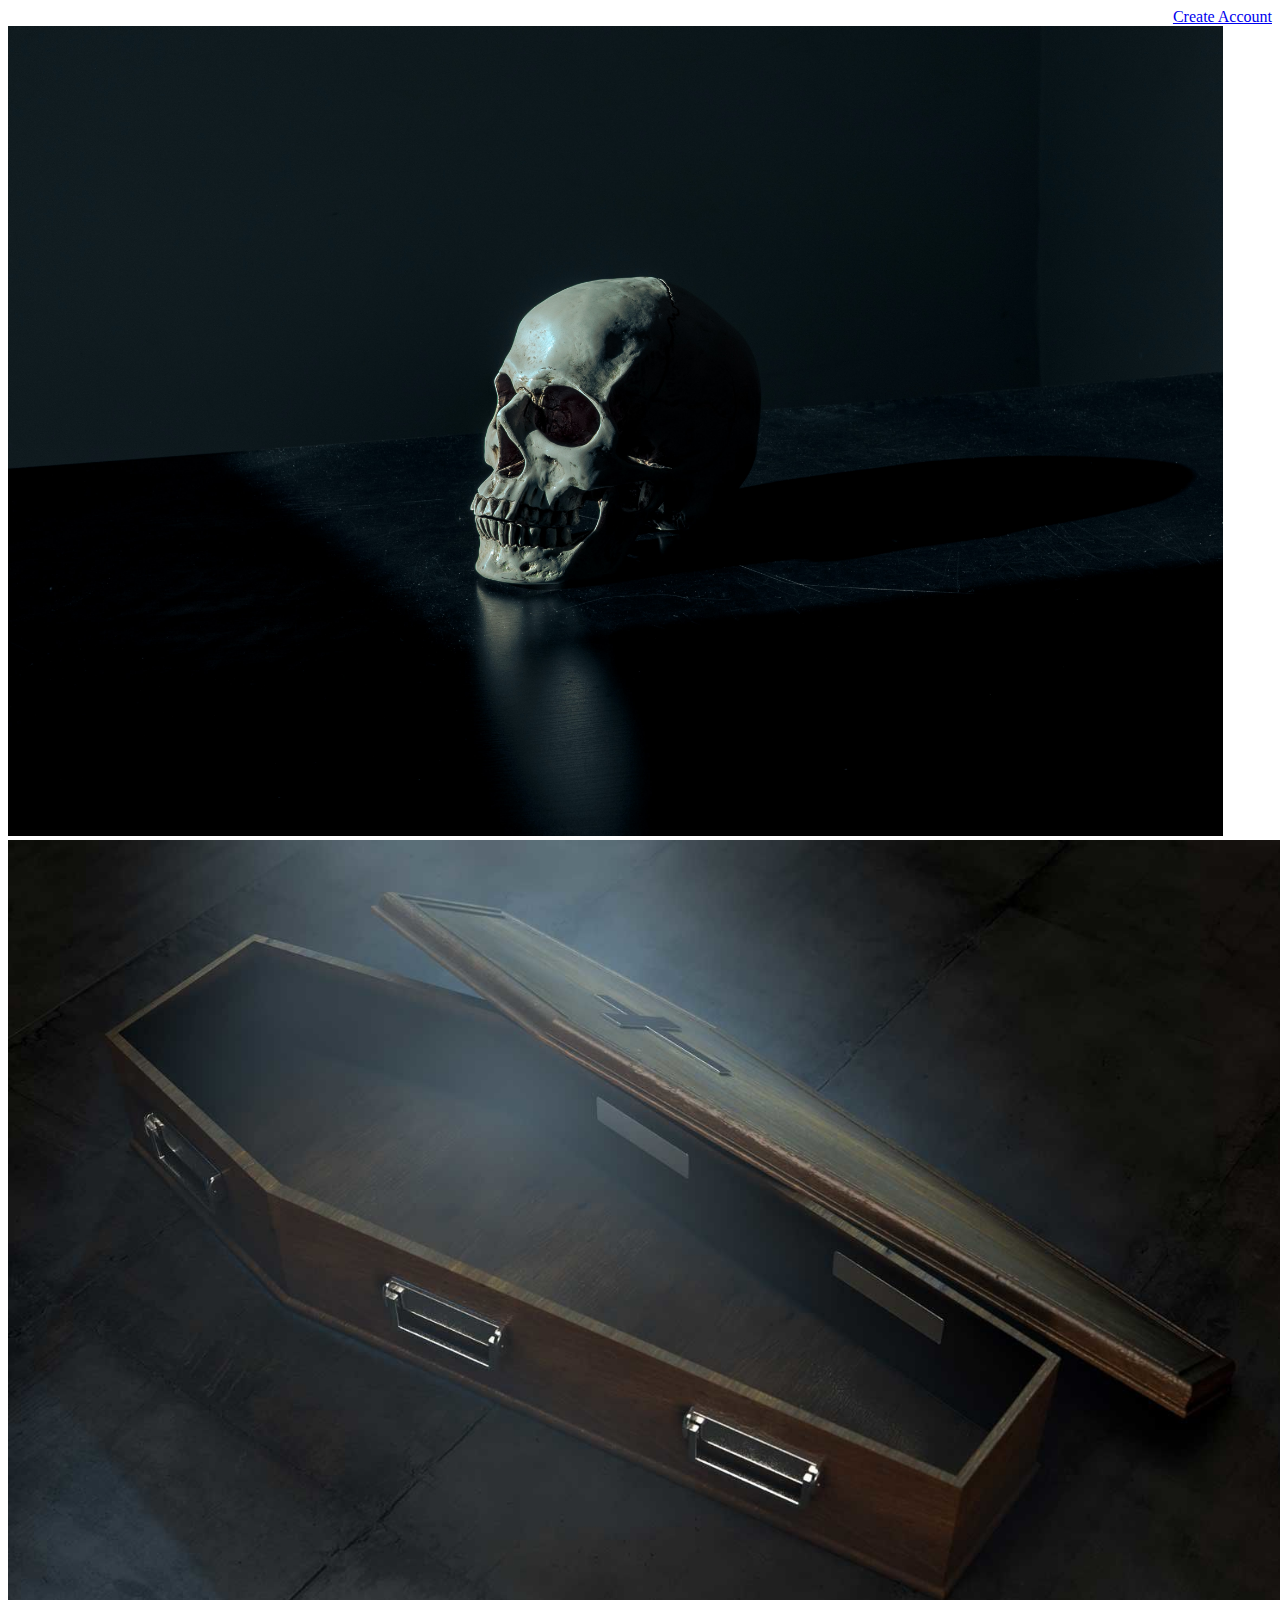
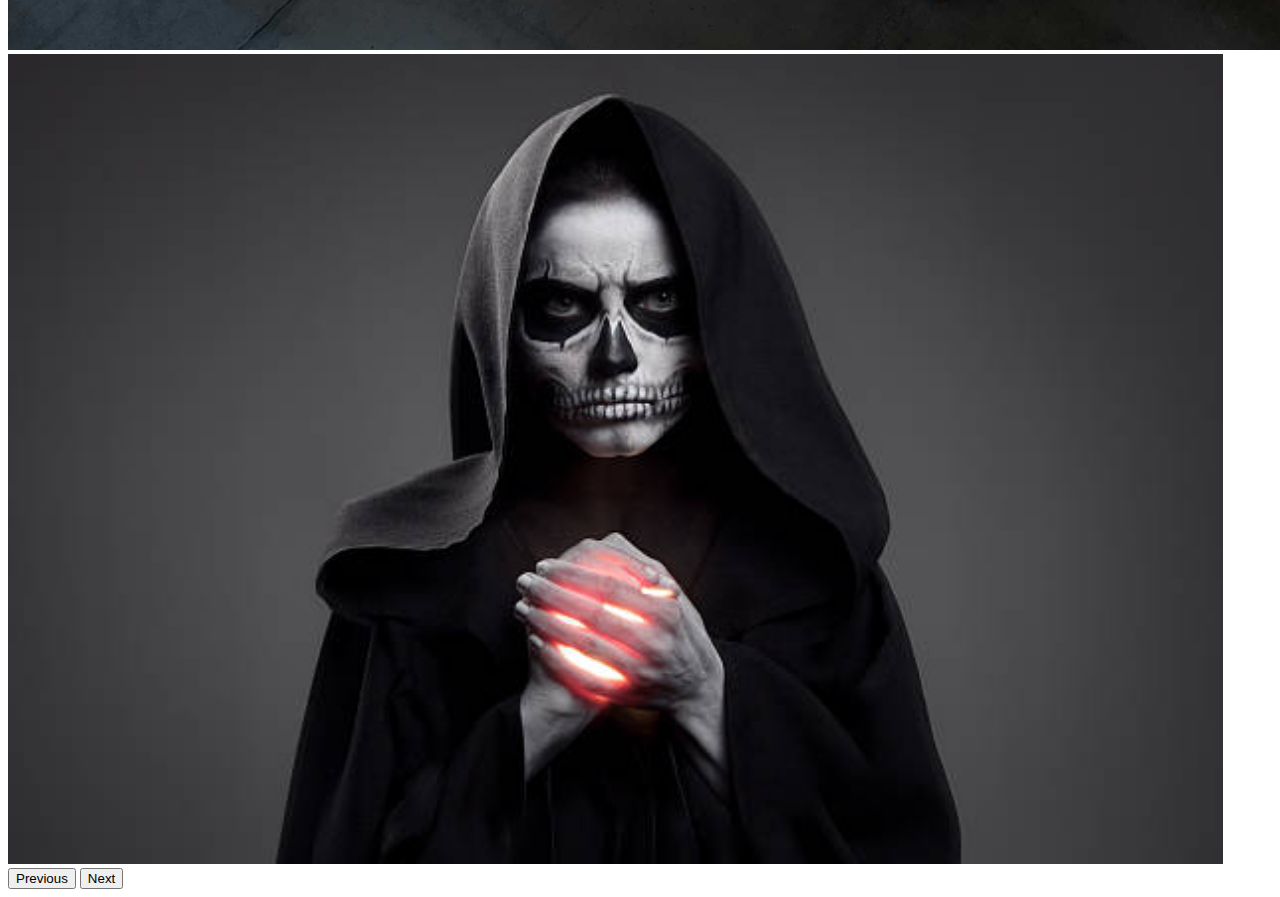
<file: index.html>
<!DOCTYPE html>
<html lang="en">

<head>
    <meta charset="UTF-8">
    <meta http-equiv="X-UA-Compatible" content="IE=edge">
    <meta name="viewport" content="width=device-width, initial-scale=1.0">
    <title>Challenge</title>
    <link rel="stylesheet" href="./style.css">
    <link href="https://cdn.jsdelivr.net/npm/bootstrap@5.3.0-alpha1/dist/css/bootstrap.min.css" rel="stylesheet"
        integrity="sha384-GLhlTQ8iRABdZLl6O3oVMWSktQOp6b7In1Zl3/Jr59b6EGGoI1aFkw7cmDA6j6gD" crossorigin="anonymous">

</head>

<body class="homeBody">
    <nav class="navbar bg-dark navbar-expand-lg bg-body-tertiary">
        <div class="container-fluid bg-dark mb-0" id="leftie">
            <a class="btn btn-success" href="./login.html" id="ancor">Create Account</a>
        </div>
        </div>
    </nav>
    <div id="carouselExampleAutoplaying" class="carousel slide" data-bs-ride="carousel">
        <div class="carousel-inner">
            <div class="carousel-item active">
                <img src="./img/mathew-macquarrie-u6OnpbMuZAs-unsplash.jpg" class="d-block w-100" id="img" alt="...">
            </div>
            <div class="carousel-item">
                <img src="./img/2007846.jpg" class="d-block w-100" id="img" alt="...">
            </div>
            <div class="carousel-item">
                <img src="./img/Welcome_1.jpg" class="d-block w-100" id="img" alt="...">
            </div>
        </div>
        <button class="carousel-control-prev" type="button" data-bs-target="#carouselExampleAutoplaying"
            data-bs-slide="prev">
            <span class="carousel-control-prev-icon" aria-hidden="true"></span>
            <span class="visually-hidden">Previous</span>
        </button>
        <button class="carousel-control-next" type="button" data-bs-target="#carouselExampleAutoplaying"
            data-bs-slide="next">
            <span class="carousel-control-next-icon" aria-hidden="true"></span>
            <span class="visually-hidden">Next</span>
        </button>
    </div>
    <script src="./script.js"></script>
    <script src="https://cdn.jsdelivr.net/npm/bootstrap@5.3.0-alpha1/dist/js/bootstrap.bundle.min.js"
        integrity="sha384-w76AqPfDkMBDXo30jS1Sgez6pr3x5MlQ1ZAGC+nuZB+EYdgRZgiwxhTBTkF7CXvN"
        crossorigin="anonymous"></script>

</body>

</html>
</file>
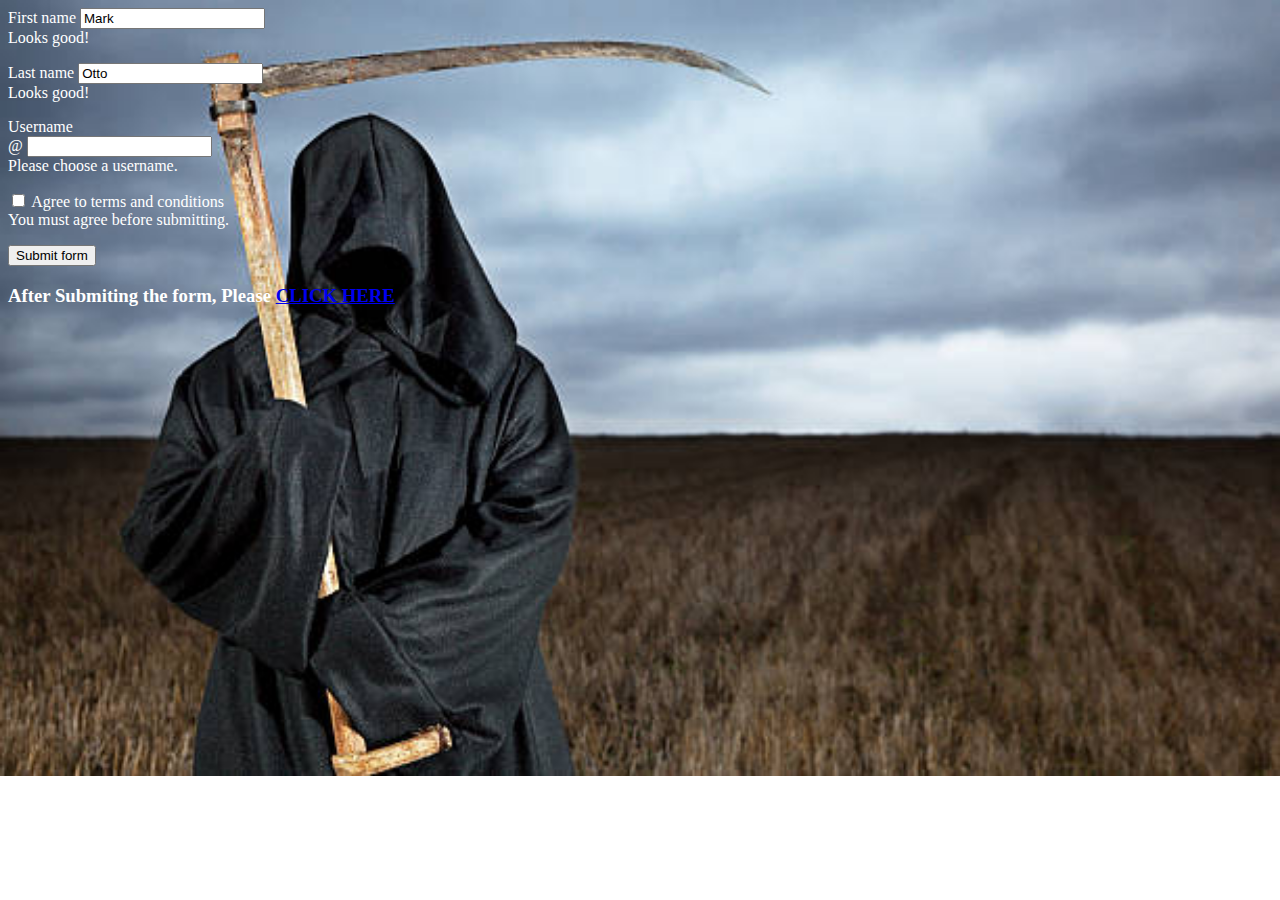
<file: login.html>
<!DOCTYPE html>
<html lang="en">

<head>
    <meta charset="UTF-8">
    <meta http-equiv="X-UA-Compatible" content="IE=edge">
    <meta name="viewport" content="width=device-width, initial-scale=1.0">
    <title>Login Point</title>
    <link rel="stylesheet" href="./style.css">
    <link href="https://cdn.jsdelivr.net/npm/bootstrap@5.3.0-alpha1/dist/css/bootstrap.min.css" rel="stylesheet"
        integrity="sha384-GLhlTQ8iRABdZLl6O3oVMWSktQOp6b7In1Zl3/Jr59b6EGGoI1aFkw7cmDA6j6gD" crossorigin="anonymous">
</head>

<body class="LoginBody">
    <form id="jusy" class="row g-3 needs-validation" novalidate action="https://formspree.io/f/xdovzpne" method="POST"
        enctype="multipart/form-data">
        <div style="width:40%; margin-right:3px;">
            <label for="validationCustom01" class="form-label">First name</label>
            <input type="text" name="Firstname" class="form-control" id="validationCustom01" value="Mark" required>
            <div class="valid-feedback">
                Looks good!
            </div>
        </div>
        <p>

        </p>
        <div style="width:40%; margin-right:3px;">
            <label for="validationCustom02" class="form-label">Last name</label>
            <input type="text" name="Lastname" class="form-control" id="validationCustom02" value="Otto" required>
            <div class="valid-feedback">
                Looks good!
            </div>
        </div>
        <p>

        </p>
        <div style="width:40%; margin-right:3px;">
            <label for="validationCustomUsername" class="form-label">Username</label>
            <div class="input-group has-validation">
                <span class="input-group-text" id="inputGroupPrepend">@</span>
                <input type="text" name="username" class="form-control" id="validationCustomUsername"
                    aria-describedby="inputGroupPrepend" required>
                <div class="invalid-feedback">
                    Please choose a username.
                </div>
            </div>
        </div>
        <p></p>
        <div style="width:40%; margin-right:3px;">
            <div class="form-check">
                <input class="form-check-input" type="checkbox" value="" id="invalidCheck" required>
                <label class="form-check-label" for="invalidCheck">
                    Agree to terms and conditions
                </label>
                <div class="invalid-feedback">
                    You must agree before submitting.
                </div>
            </div>
        </div>
        <p>
        </p>
        <div class="col-12">
            <button class="btn btn-primary" type="submit">Submit form</button>
        </div>

<h3 class="sounda">After Submiting the form, Please <b><a href="./hello.html">CLICK HERE</a></b> </h3>

    </form>

    <script src="./script.js"></script>

    <script src="https://cdn.jsdelivr.net/npm/bootstrap@5.3.0-alpha1/dist/js/bootstrap.bundle.min.js"
        integrity="sha384-w76AqPfDkMBDXo30jS1Sgez6pr3x5MlQ1ZAGC+nuZB+EYdgRZgiwxhTBTkF7CXvN"
        crossorigin="anonymous"></script>

</body>

</html>
</file>
<file: style.css>
#ancor {
  float: right;
}
#leftie {
  justify-content: flex-end;
}
#img {
  height: 90vh;
}
.LoginBody {
    background-image: url(./img/Reaper_login.jpg);
    background-repeat: no-repeat;
    background-size: 100%;
    overflow: hidden;
}
homeBody{
  overflow: hidden;
}
#jusy{
  justify-content: flex-end;
  color:rgb(255, 255, 255);
}
@media only screen and (max-width: 750px) {
  #jusy {
    background-image: url(./img/Reaper_HompageSlide.jpg);
    background-color: black;
    background-repeat: no-repeat;
    background-size: auto;
  }
  .LoginBody{
    overflow-y: visible;
  }
  .homeBody{
    overflow: hidden;
  }
  .sounda{
    color: white;
  }
}
</file>
